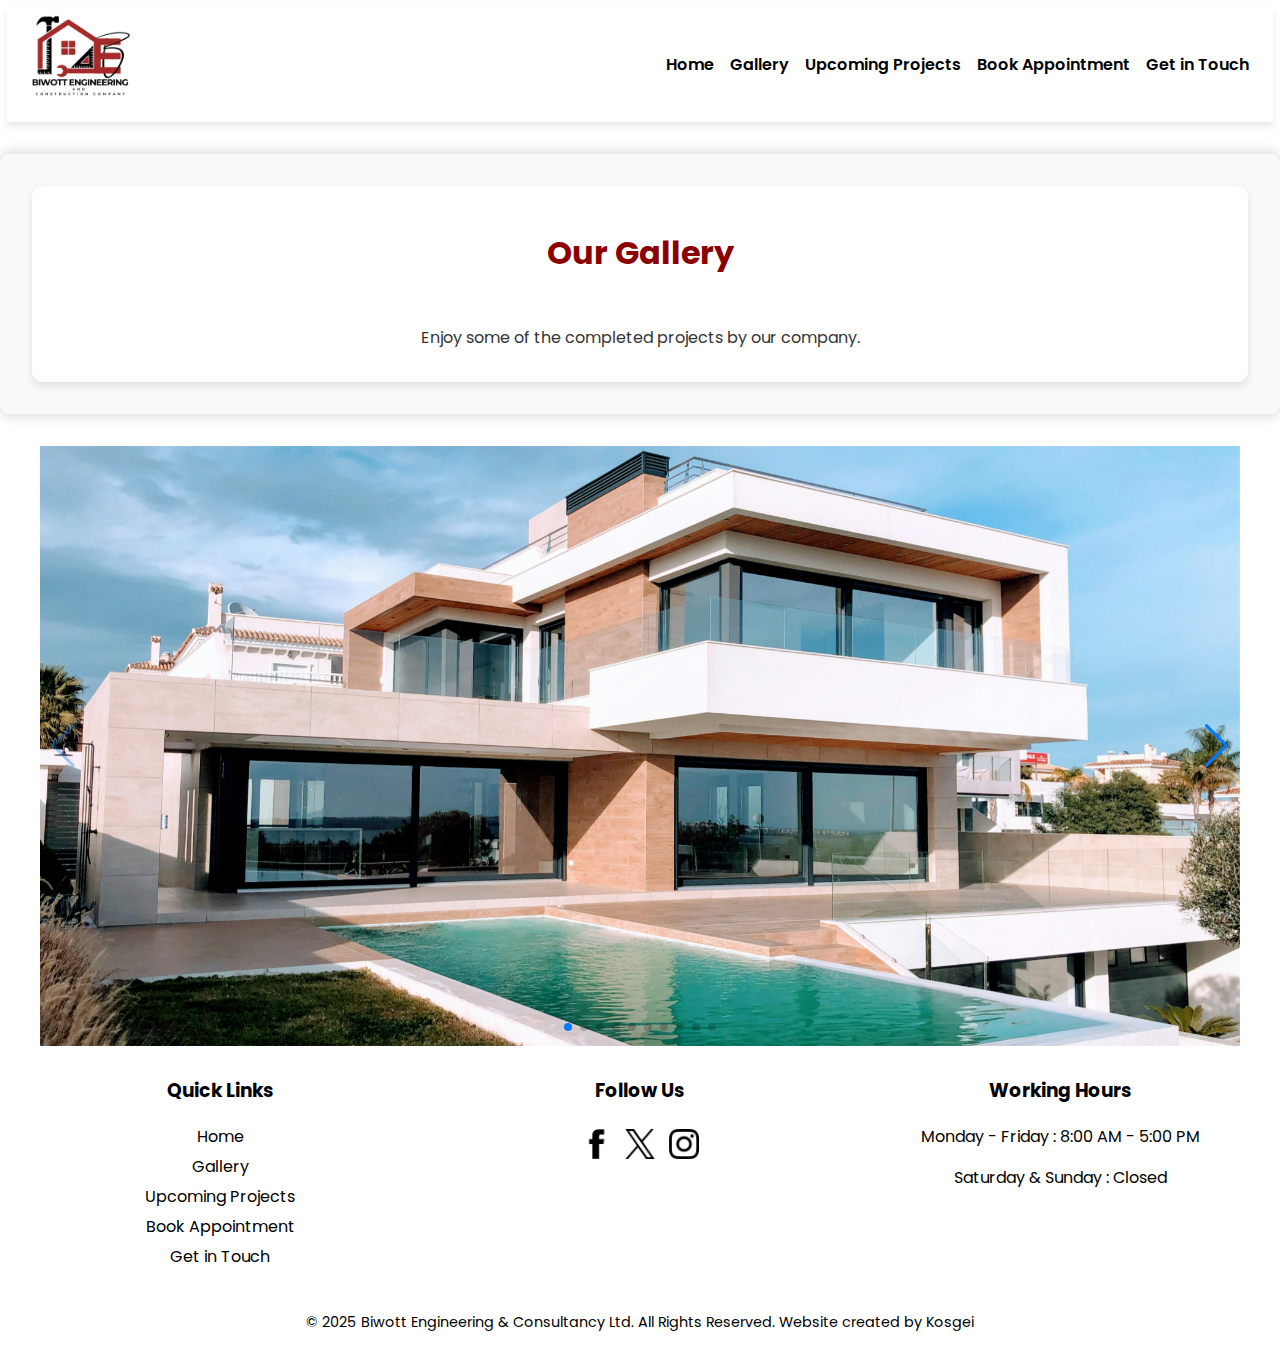
<file: gallery.html>
<!DOCTYPE html>
<html lang="en">
<head>
    <meta name="viewport" content="width=device-width, initial-scale=1.0">
    <meta charset="UTF-8">
    <title>Biwott Engineering</title>
    <link rel="stylesheet" href="css/styles.css">
    <link href="https://fonts.googleapis.com/css2?family=Poppins:wght@300;400;600&display=swap" rel="stylesheet">
	 <!-- Link Swiper's CSS -->
  <link rel="stylesheet" href="https://cdn.jsdelivr.net/npm/swiper@11/swiper-bundle.min.css" />

  <!-- Demo styles -->
  <style>
    .mySwiper {
      max-width: 1200px;
      margin: 0 auto;
    }

    .swiper-slide {
      text-align: center;
      font-size: 18px;
      background: #fff;
      display: flex;
      justify-content: center;
      align-items: center;
    }

    .swiper-slide img {
      width: 100%;
      max-height: 600px;
      object-fit: cover;
    }
  </style>
</head>
<body>
    <header class="top-header">
        <div class="container1">
               <a href="index.html">
    <img id="logo" src="images/logol.png" alt="Website Logo">
</a>
            <nav>
                <ul>
                    <li><a href="index.html">Home</a></li>
                    <li><a href="gallery.html">Gallery</a></li>
					<li><a href="projects.html">Upcoming Projects</a></li>
                    <li><a href="booking.html">Book Appointment</a></li>
                    <li><a href="about.html">Get in Touch</a></li>
                </ul>
            </nav>
        </div>
    </header>
    <section id="gallery-container">
    <section id="col1">
        <h2>Our Gallery</h2>
        <div class="section-content">
            <p>Enjoy some of the completed projects by our company.</p>
        </div>
    </section>
</section>
 <!-- Swiper -->
  <div class="swiper mySwiper">
    <div class="swiper-wrapper">
      <div class="swiper-slide"><img src="images/project/karen/main.jpg" alt="Front Side"></div>
	  <div class="swiper-slide"><img src="images/project/karen/living.jpg" alt="Living Room"></div>
	  <div class="swiper-slide"><img src="images/project/karen/bedroom.jpg" alt="Bedroom"></div>
	  <div class="swiper-slide"><img src="images/project/karen/washroom.jpg" alt="Washroom"></div>
	  <div class="swiper-slide"><img src="images/project/karen.jpg" alt="Karen"></div>
	  <div class="swiper-slide"><img src="images/project/kiserian.jpg" alt="Kiserian"></div>
	  <div class="swiper-slide"><img src="images/project/membley.jpg" alt="Membley"></div>
	  <div class="swiper-slide"><img src="images/project/ngong.jpg" alt="Ngong"></div>
	  <div class="swiper-slide"><img src="images/project/kerugoya.jpg" alt="Kerugoya"></div>
	  <div class="swiper-slide"><img src="images/project/nakuru.jpg" alt="Nakuru"></div>
    </div>
    <div class="swiper-button-next"></div>
    <div class="swiper-button-prev"></div>
    <div class="swiper-pagination"></div>
  </div>
       <footer class="footer">
    <div class="footer-container">
        <div class="footer-section">
            <h3>Quick Links</h3>
            <ul class="footer-links">
                <li><a href="index.html">Home</a></li>
                    <li><a href="gallery.html">Gallery</a></li>
					<li><a href="projects.html">Upcoming Projects</a></li>
                    <li><a href="booking.html">Book Appointment</a></li>
                    <li><a href="about.html">Get in Touch</a></li>
            </ul>
        </div>

        <div class="footer-section">
            <h3>Follow Us</h3>
            <div class="social-links">
                <a href="facebook.com"><img src="images/facebook.png" alt="Facebook"></a>
                <a href="x.com"><img src="images/twitter.png" alt="X"></a>
                <a href="instagram.com"><img src="images/instagram.png" alt="Instagram"></a>
            </div>
        </div>

        <div class="footer-section">
            <h3>Working Hours</h3>
            <p>Monday - Friday : 8:00 AM - 5:00 PM</p>
            <p>Saturday & Sunday : Closed</p>
        </div>
    </div>
    <p class="footer-text">&copy; 2025 Biwott Engineering & Consultancy Ltd. All Rights Reserved. Website created by Kosgei</p>
</footer>

  <!-- Swiper JS -->
  <script src="https://cdn.jsdelivr.net/npm/swiper@11/swiper-bundle.min.js"></script>

  <!-- Initialize Swiper -->
  <script>
    var swiper = new Swiper(".mySwiper", {
      spaceBetween: 30,
      centeredSlides: true,
      autoplay: {
        delay: 5000,
        disableOnInteraction: false,
      },
      pagination: {
        el: ".swiper-pagination",
        clickable: true,
      },
      navigation: {
        nextEl: ".swiper-button-next",
        prevEl: ".swiper-button-prev",
      },
    });
  </script>
</body>
</html>
</file>
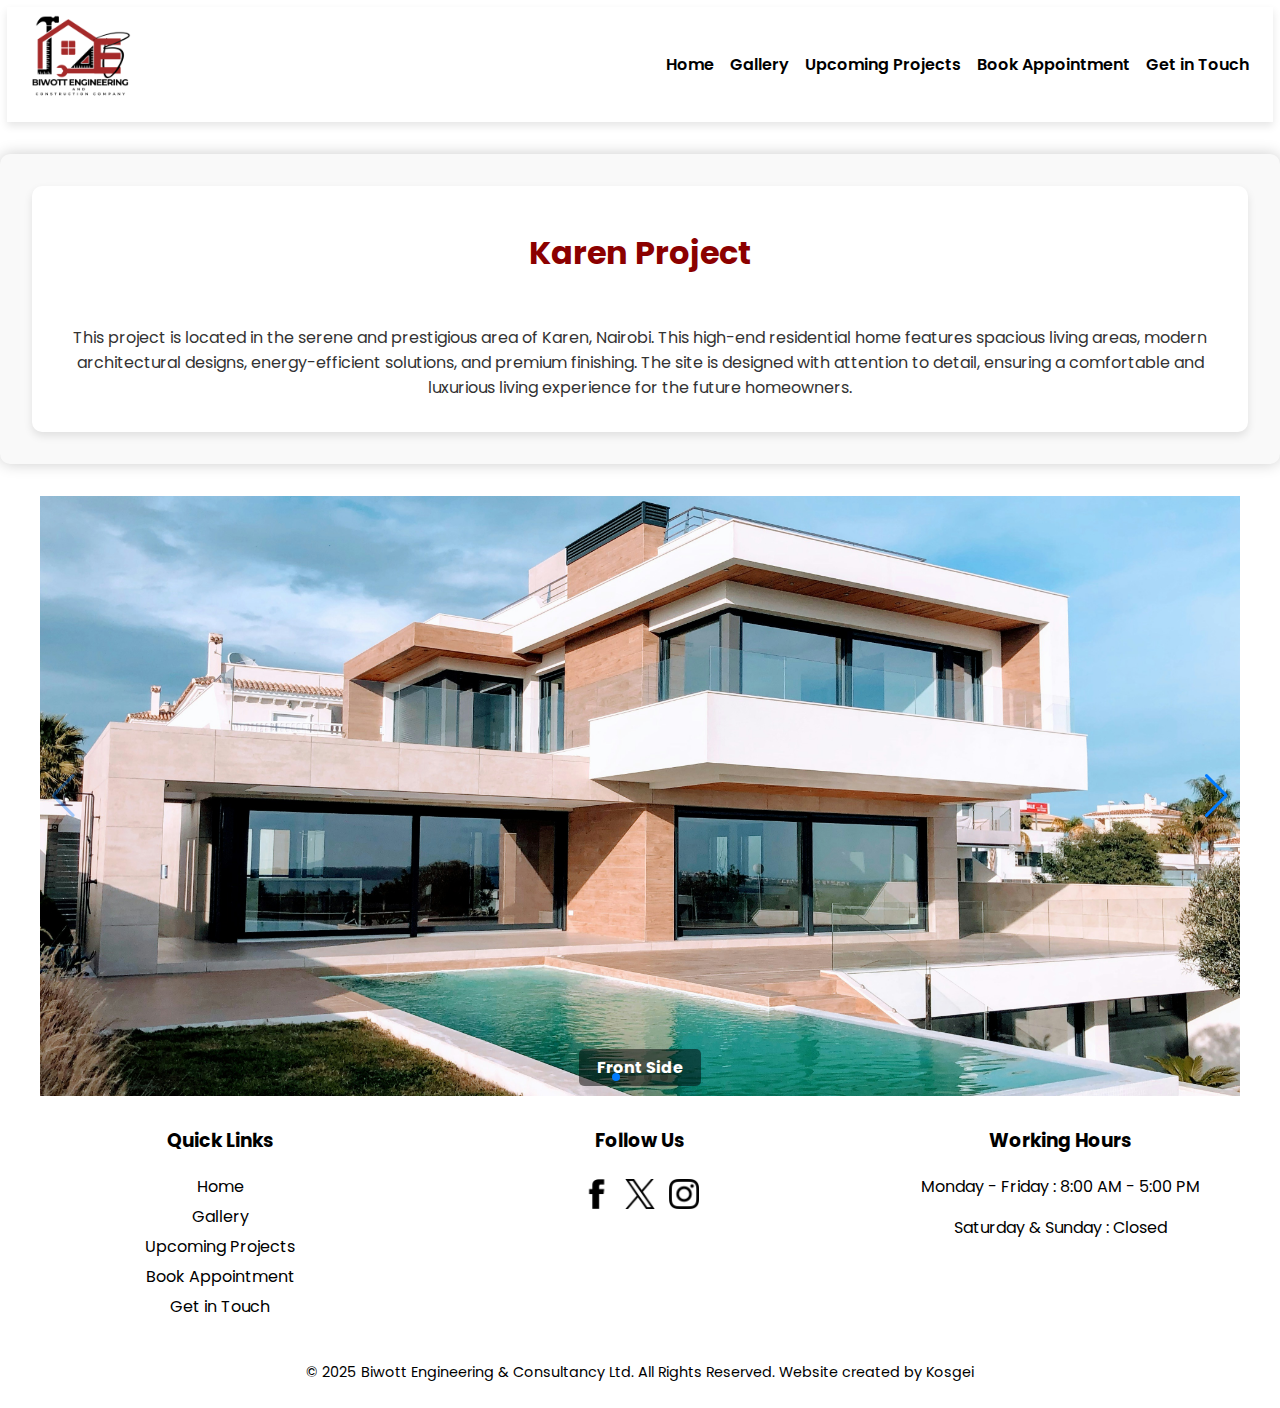
<file: karen.html>
<!DOCTYPE html>
<html lang="en">
<head>
    <meta name="viewport" content="width=device-width, initial-scale=1.0">
    <meta charset="UTF-8">
    <title>Biwott Engineering</title>
    <link rel="stylesheet" href="css/styles.css">
    <link href="https://fonts.googleapis.com/css2?family=Poppins:wght@300;400;600&display=swap" rel="stylesheet">
	 <!-- Link Swiper's CSS -->
  <link rel="stylesheet" href="https://cdn.jsdelivr.net/npm/swiper@11/swiper-bundle.min.css" />

  <!-- Demo styles -->
  <style>
    .mySwiper {
      max-width: 1200px;
      margin: 0 auto;
    }

    .swiper-slide {
      text-align: center;
      font-size: 18px;
      background: #fff;
      display: flex;
      justify-content: center;
      align-items: center;
    }

    .swiper-slide img {
      width: 100%;
      max-height: 600px;
      object-fit: cover;
    }
  </style>
</head>
<body>
    <header class="top-header">
        <div class="container1">
               <a href="index.html">
    <img id="logo" src="images/logol.png" alt="Website Logo">
</a>
            <nav>
                <ul>
                    <li><a href="index.html">Home</a></li>
                    <li><a href="gallery.html">Gallery</a></li>
					<li><a href="projects.html">Upcoming Projects</a></li>
                    <li><a href="booking.html">Book Appointment</a></li>
                    <li><a href="about.html">Get in Touch</a></li>
                </ul>
            </nav>
        </div>
    </header>
    <section id="gallery-container">
    <section id="col1">
        <h2>Karen Project</h2>
        <div class="section-content">
            <p>This project is located in the serene and prestigious area of Karen, Nairobi. This high-end residential home features spacious living areas, modern architectural designs, energy-efficient solutions, and premium finishing. The site is designed with attention to detail, ensuring a comfortable and luxurious living experience for the future homeowners.</p>
        </div>
    </section>
</section>
 <!-- Swiper -->
  <div class="swiper mySwiper">
    <div class="swiper-wrapper">
      <div class="swiper-slide"><img src="images/project/karen/main.jpg" alt="Front Side"><div class="caption">Front Side</div></div>
	  <div class="swiper-slide"><img src="images/project/karen/living.jpg" alt="Living Room"><div class="caption">Living Room</div></div>
	  <div class="swiper-slide"><img src="images/project/karen/bedroom.jpg" alt="Bedroom"><div class="caption">Bedroom</div></div>
	  <div class="swiper-slide"><img src="images/project/karen/washroom.jpg" alt="Washroom"> <div class="caption">Washroom</div></div>
    </div>
    <div class="swiper-button-next"></div>
    <div class="swiper-button-prev"></div>
    <div class="swiper-pagination"></div>
  </div>
       <footer class="footer">
    <div class="footer-container">
        <div class="footer-section">
            <h3>Quick Links</h3>
            <ul class="footer-links">
                <li><a href="index.html">Home</a></li>
                    <li><a href="gallery.html">Gallery</a></li>
					<li><a href="projects.html">Upcoming Projects</a></li>
                    <li><a href="booking.html">Book Appointment</a></li>
                    <li><a href="about.html">Get in Touch</a></li>
            </ul>
        </div>

        <div class="footer-section">
            <h3>Follow Us</h3>
            <div class="social-links">
                <a href="facebook.com"><img src="images/facebook.png" alt="Facebook"></a>
                <a href="x.com"><img src="images/twitter.png" alt="X"></a>
                <a href="instagram.com"><img src="images/instagram.png" alt="Instagram"></a>
            </div>
        </div>

        <div class="footer-section">
            <h3>Working Hours</h3>
            <p>Monday - Friday : 8:00 AM - 5:00 PM</p>
            <p>Saturday & Sunday : Closed</p>
        </div>
    </div>
    <p class="footer-text">&copy; 2025 Biwott Engineering & Consultancy Ltd. All Rights Reserved. Website created by Kosgei</p>
</footer>

  <!-- Swiper JS -->
  <script src="https://cdn.jsdelivr.net/npm/swiper@11/swiper-bundle.min.js"></script>

  <!-- Initialize Swiper -->
  <script>
    var swiper = new Swiper(".mySwiper", {
      spaceBetween: 30,
      centeredSlides: true,
      autoplay: {
        delay: 5000,
        disableOnInteraction: false,
      },
      pagination: {
        el: ".swiper-pagination",
        clickable: true,
      },
      navigation: {
        nextEl: ".swiper-button-next",
        prevEl: ".swiper-button-prev",
      },
    });
  </script>
</body>
</html>
</file>
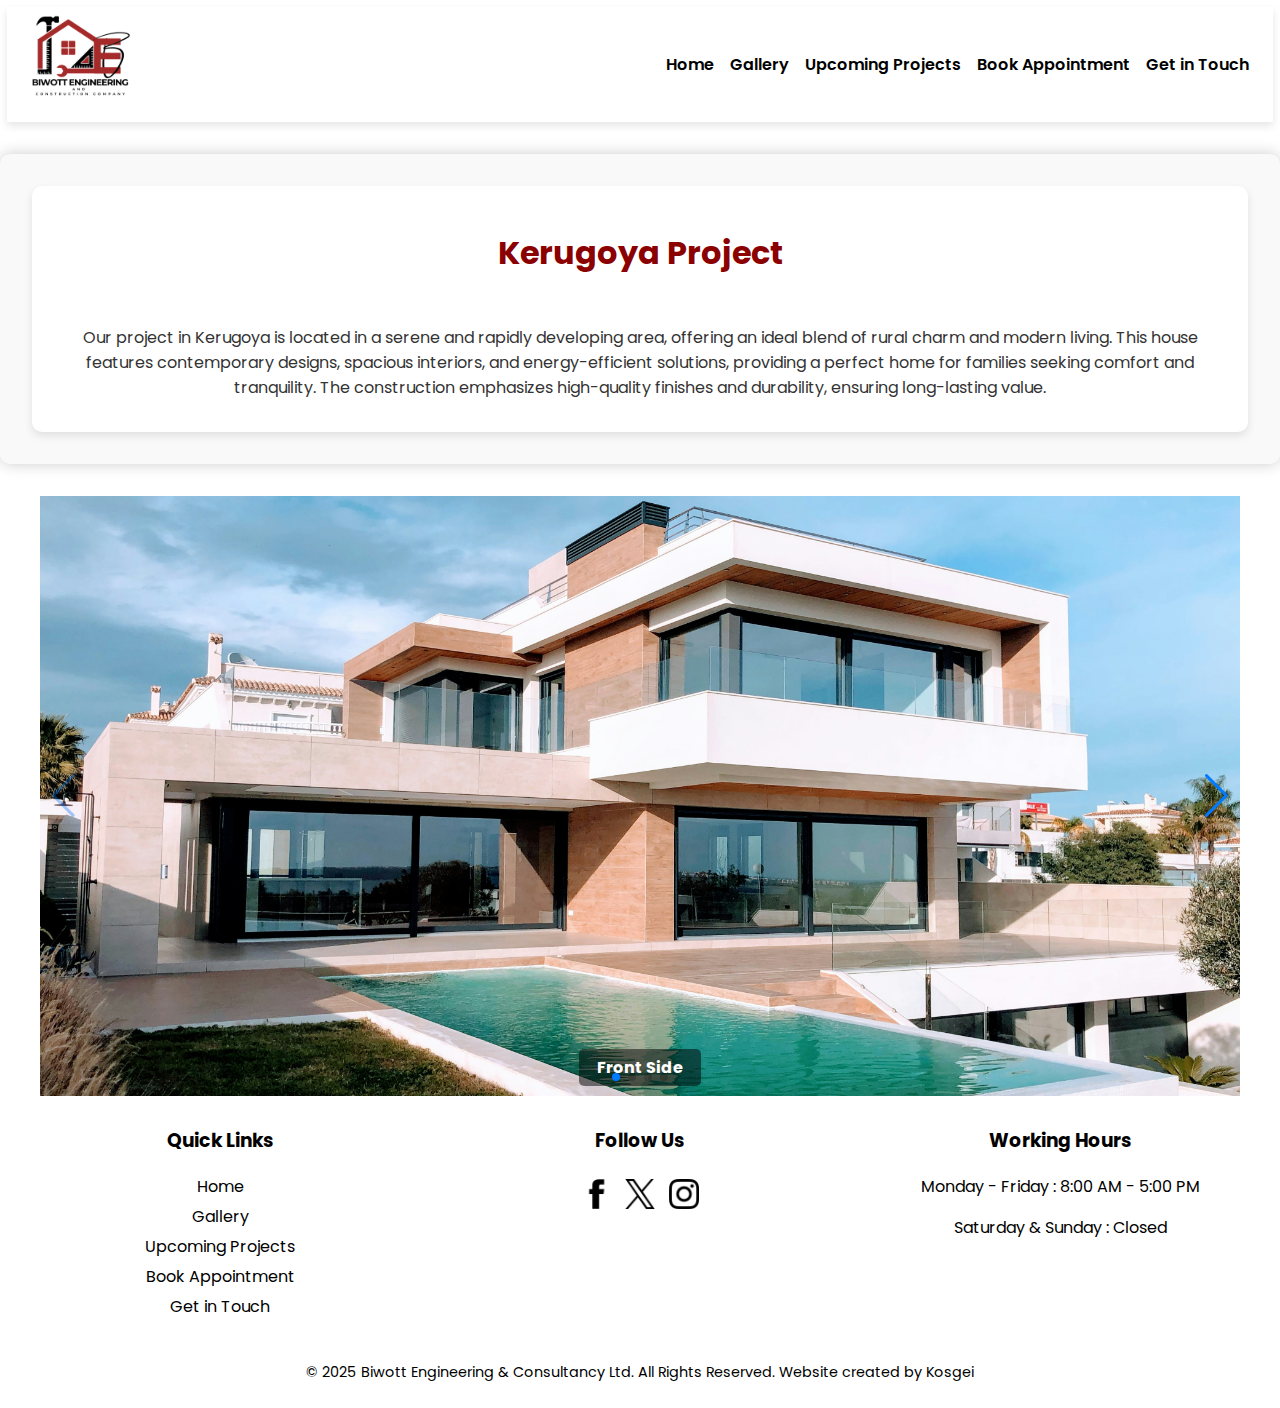
<file: kerugoya.html>
<!DOCTYPE html>
<html lang="en">
<head>
    <meta name="viewport" content="width=device-width, initial-scale=1.0">
    <meta charset="UTF-8">
    <title>Biwott Engineering</title>
    <link rel="stylesheet" href="css/styles.css">
    <link href="https://fonts.googleapis.com/css2?family=Poppins:wght@300;400;600&display=swap" rel="stylesheet">
	 <!-- Link Swiper's CSS -->
  <link rel="stylesheet" href="https://cdn.jsdelivr.net/npm/swiper@11/swiper-bundle.min.css" />

  <!-- Demo styles -->
  <style>
    .mySwiper {
      max-width: 1200px;
      margin: 0 auto;
    }

    .swiper-slide {
      text-align: center;
      font-size: 18px;
      background: #fff;
      display: flex;
      justify-content: center;
      align-items: center;
    }

    .swiper-slide img {
      width: 100%;
      max-height: 600px;
      object-fit: cover;
    }
  </style>
</head>
<body>
    <header class="top-header">
        <div class="container1">
               <a href="index.html">
    <img id="logo" src="images/logol.png" alt="Website Logo">
</a>
            <nav>
                <ul>
                    <li><a href="index.html">Home</a></li>
                    <li><a href="gallery.html">Gallery</a></li>
					<li><a href="projects.html">Upcoming Projects</a></li>
                    <li><a href="booking.html">Book Appointment</a></li>
                    <li><a href="about.html">Get in Touch</a></li>
                </ul>
            </nav>
        </div>
    </header>
    <section id="gallery-container">
    <section id="col1">
       <h2>Kerugoya Project</h2>
        <div class="section-content">
            <p>Our project in Kerugoya is located in a serene and rapidly developing area, offering an ideal blend of rural charm and modern living. This house features contemporary designs, spacious interiors, and energy-efficient solutions, providing a perfect home for families seeking comfort and tranquility. The construction emphasizes high-quality finishes and durability, ensuring long-lasting value.</p>
        </div>
    </section>
</section>
 <!-- Swiper -->
  <div class="swiper mySwiper">
    <div class="swiper-wrapper">
      <div class="swiper-slide"><img src="images/project/karen/main.jpg" alt="Front Side"><div class="caption">Front Side</div></div>
	  <div class="swiper-slide"><img src="images/project/karen/living.jpg" alt="Living Room"><div class="caption">Living Room</div></div>
	  <div class="swiper-slide"><img src="images/project/karen/bedroom.jpg" alt="Bedroom"><div class="caption">Bedroom</div></div>
	  <div class="swiper-slide"><img src="images/project/karen/washroom.jpg" alt="Washroom"> <div class="caption">Washroom</div></div>
    </div>
    <div class="swiper-button-next"></div>
    <div class="swiper-button-prev"></div>
    <div class="swiper-pagination"></div>
  </div>
       <footer class="footer">
    <div class="footer-container">
        <div class="footer-section">
            <h3>Quick Links</h3>
            <ul class="footer-links">
                <li><a href="index.html">Home</a></li>
                    <li><a href="gallery.html">Gallery</a></li>
					<li><a href="projects.html">Upcoming Projects</a></li>
                    <li><a href="booking.html">Book Appointment</a></li>
                    <li><a href="about.html">Get in Touch</a></li>
            </ul>
        </div>

        <div class="footer-section">
            <h3>Follow Us</h3>
            <div class="social-links">
                <a href="facebook.com"><img src="images/facebook.png" alt="Facebook"></a>
                <a href="x.com"><img src="images/twitter.png" alt="X"></a>
                <a href="instagram.com"><img src="images/instagram.png" alt="Instagram"></a>
            </div>
        </div>

        <div class="footer-section">
            <h3>Working Hours</h3>
            <p>Monday - Friday : 8:00 AM - 5:00 PM</p>
            <p>Saturday & Sunday : Closed</p>
        </div>
    </div>
    <p class="footer-text">&copy; 2025 Biwott Engineering & Consultancy Ltd. All Rights Reserved. Website created by Kosgei</p>
</footer>

  <!-- Swiper JS -->
  <script src="https://cdn.jsdelivr.net/npm/swiper@11/swiper-bundle.min.js"></script>

  <!-- Initialize Swiper -->
  <script>
    var swiper = new Swiper(".mySwiper", {
      spaceBetween: 30,
      centeredSlides: true,
      autoplay: {
        delay: 5000,
        disableOnInteraction: false,
      },
      pagination: {
        el: ".swiper-pagination",
        clickable: true,
      },
      navigation: {
        nextEl: ".swiper-button-next",
        prevEl: ".swiper-button-prev",
      },
    });
  </script>
</body>
</html>
</file>
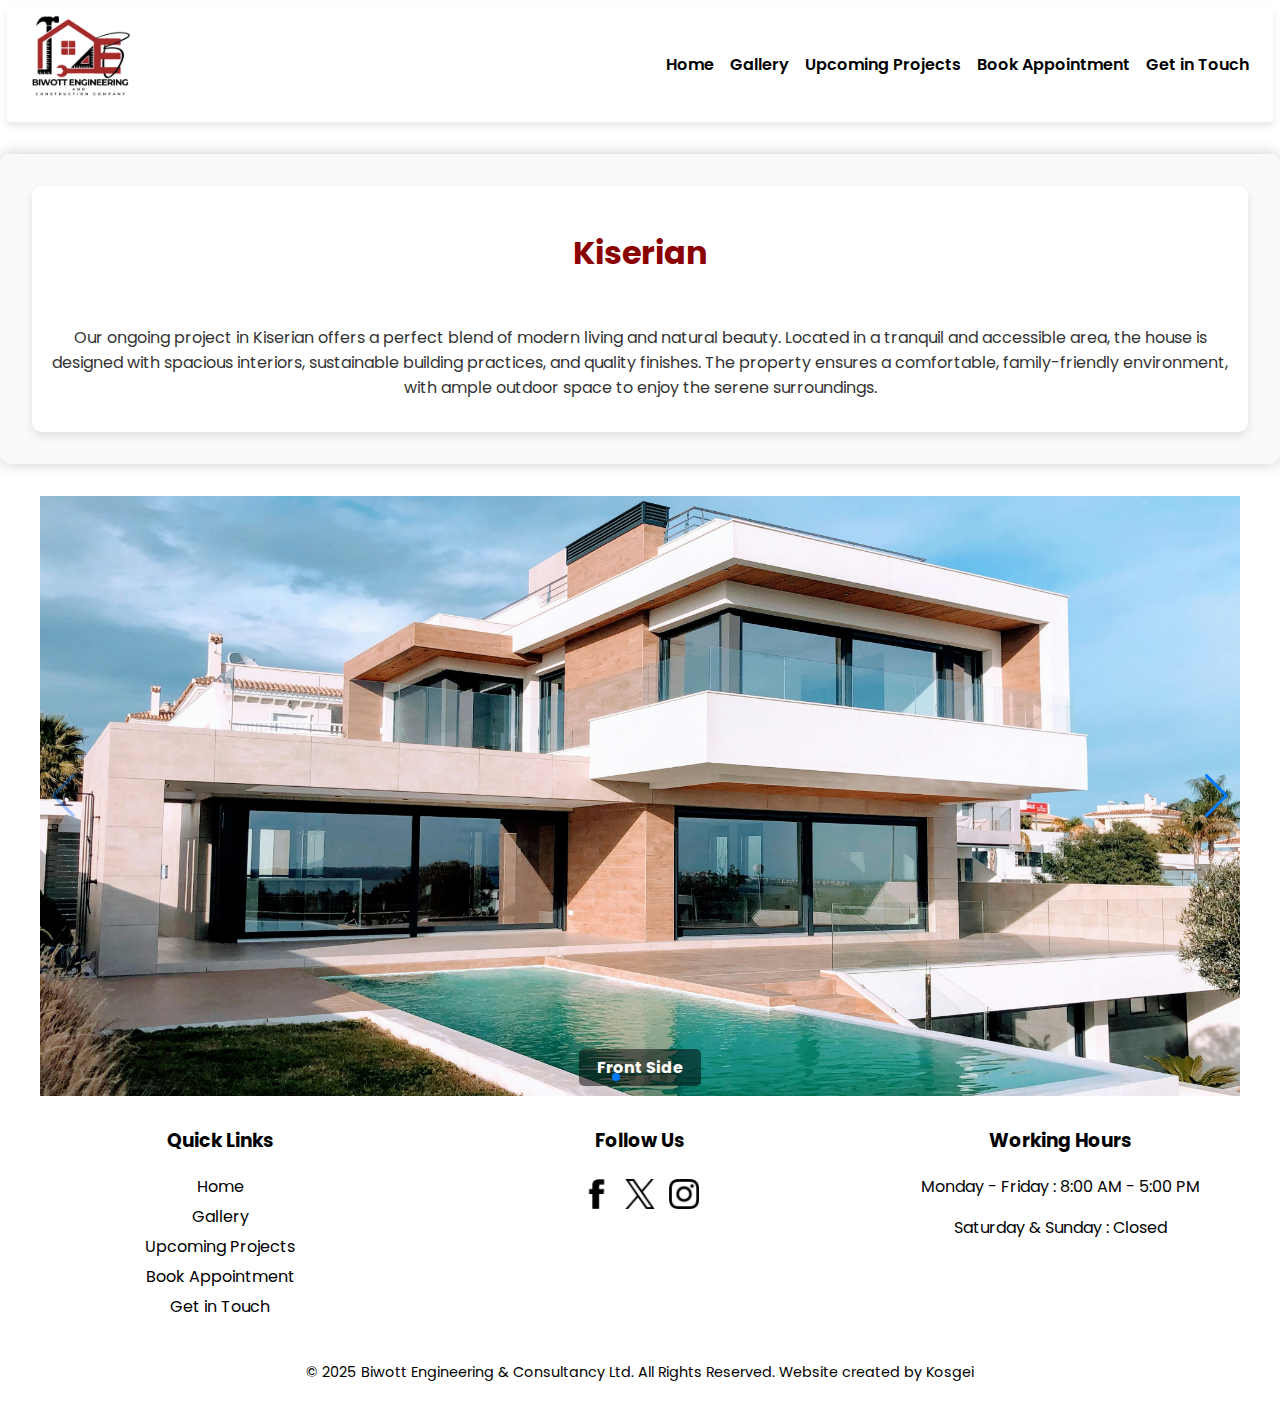
<file: kiserian.html>
<!DOCTYPE html>
<html lang="en">
<head>
    <meta name="viewport" content="width=device-width, initial-scale=1.0">
    <meta charset="UTF-8">
    <title>Biwott Engineering</title>
    <link rel="stylesheet" href="css/styles.css">
    <link href="https://fonts.googleapis.com/css2?family=Poppins:wght@300;400;600&display=swap" rel="stylesheet">
	 <!-- Link Swiper's CSS -->
  <link rel="stylesheet" href="https://cdn.jsdelivr.net/npm/swiper@11/swiper-bundle.min.css" />

  <!-- Demo styles -->
  <style>
    .mySwiper {
      max-width: 1200px;
      margin: 0 auto;
    }

    .swiper-slide {
      text-align: center;
      font-size: 18px;
      background: #fff;
      display: flex;
      justify-content: center;
      align-items: center;
    }

    .swiper-slide img {
      width: 100%;
      max-height: 600px;
      object-fit: cover;
    }
  </style>
</head>
<body>
    <header class="top-header">
        <div class="container1">
               <a href="index.html">
    <img id="logo" src="images/logol.png" alt="Website Logo">
</a>
            <nav>
                <ul>
                    <li><a href="index.html">Home</a></li>
                    <li><a href="gallery.html">Gallery</a></li>
					<li><a href="projects.html">Upcoming Projects</a></li>
                    <li><a href="booking.html">Book Appointment</a></li>
                    <li><a href="about.html">Get in Touch</a></li>
                </ul>
            </nav>
        </div>
    </header>
    <section id="gallery-container">
    <section id="col1">
        <h2>Kiserian</h2>
        <div class="section-content">
            <p>Our ongoing project in Kiserian offers a perfect blend of modern living and natural beauty. Located in a tranquil and accessible area, the house is designed with spacious interiors, sustainable building practices, and quality finishes. The property ensures a comfortable, family-friendly environment, with ample outdoor space to enjoy the serene surroundings.</p>
        </div>
    </section>
</section>
 <!-- Swiper -->
  <div class="swiper mySwiper">
    <div class="swiper-wrapper">
      <div class="swiper-slide"><img src="images/project/karen/main.jpg" alt="Front Side"><div class="caption">Front Side</div></div>
	  <div class="swiper-slide"><img src="images/project/karen/living.jpg" alt="Living Room"><div class="caption">Living Room</div></div>
	  <div class="swiper-slide"><img src="images/project/karen/bedroom.jpg" alt="Bedroom"><div class="caption">Bedroom</div></div>
	  <div class="swiper-slide"><img src="images/project/karen/washroom.jpg" alt="Washroom"> <div class="caption">Washroom</div></div>
    </div>
    <div class="swiper-button-next"></div>
    <div class="swiper-button-prev"></div>
    <div class="swiper-pagination"></div>
  </div>
       <footer class="footer">
    <div class="footer-container">
        <div class="footer-section">
            <h3>Quick Links</h3>
            <ul class="footer-links">
                <li><a href="index.html">Home</a></li>
                    <li><a href="gallery.html">Gallery</a></li>
					<li><a href="projects.html">Upcoming Projects</a></li>
                    <li><a href="booking.html">Book Appointment</a></li>
                    <li><a href="about.html">Get in Touch</a></li>
            </ul>
        </div>

        <div class="footer-section">
            <h3>Follow Us</h3>
            <div class="social-links">
                <a href="facebook.com"><img src="images/facebook.png" alt="Facebook"></a>
                <a href="x.com"><img src="images/twitter.png" alt="X"></a>
                <a href="instagram.com"><img src="images/instagram.png" alt="Instagram"></a>
            </div>
        </div>

        <div class="footer-section">
            <h3>Working Hours</h3>
            <p>Monday - Friday : 8:00 AM - 5:00 PM</p>
            <p>Saturday & Sunday : Closed</p>
        </div>
    </div>
    <p class="footer-text">&copy; 2025 Biwott Engineering & Consultancy Ltd. All Rights Reserved. Website created by Kosgei</p>
</footer>

  <!-- Swiper JS -->
  <script src="https://cdn.jsdelivr.net/npm/swiper@11/swiper-bundle.min.js"></script>

  <!-- Initialize Swiper -->
  <script>
    var swiper = new Swiper(".mySwiper", {
      spaceBetween: 30,
      centeredSlides: true,
      autoplay: {
        delay: 5000,
        disableOnInteraction: false,
      },
      pagination: {
        el: ".swiper-pagination",
        clickable: true,
      },
      navigation: {
        nextEl: ".swiper-button-next",
        prevEl: ".swiper-button-prev",
      },
    });
  </script>
</body>
</html>
</file>
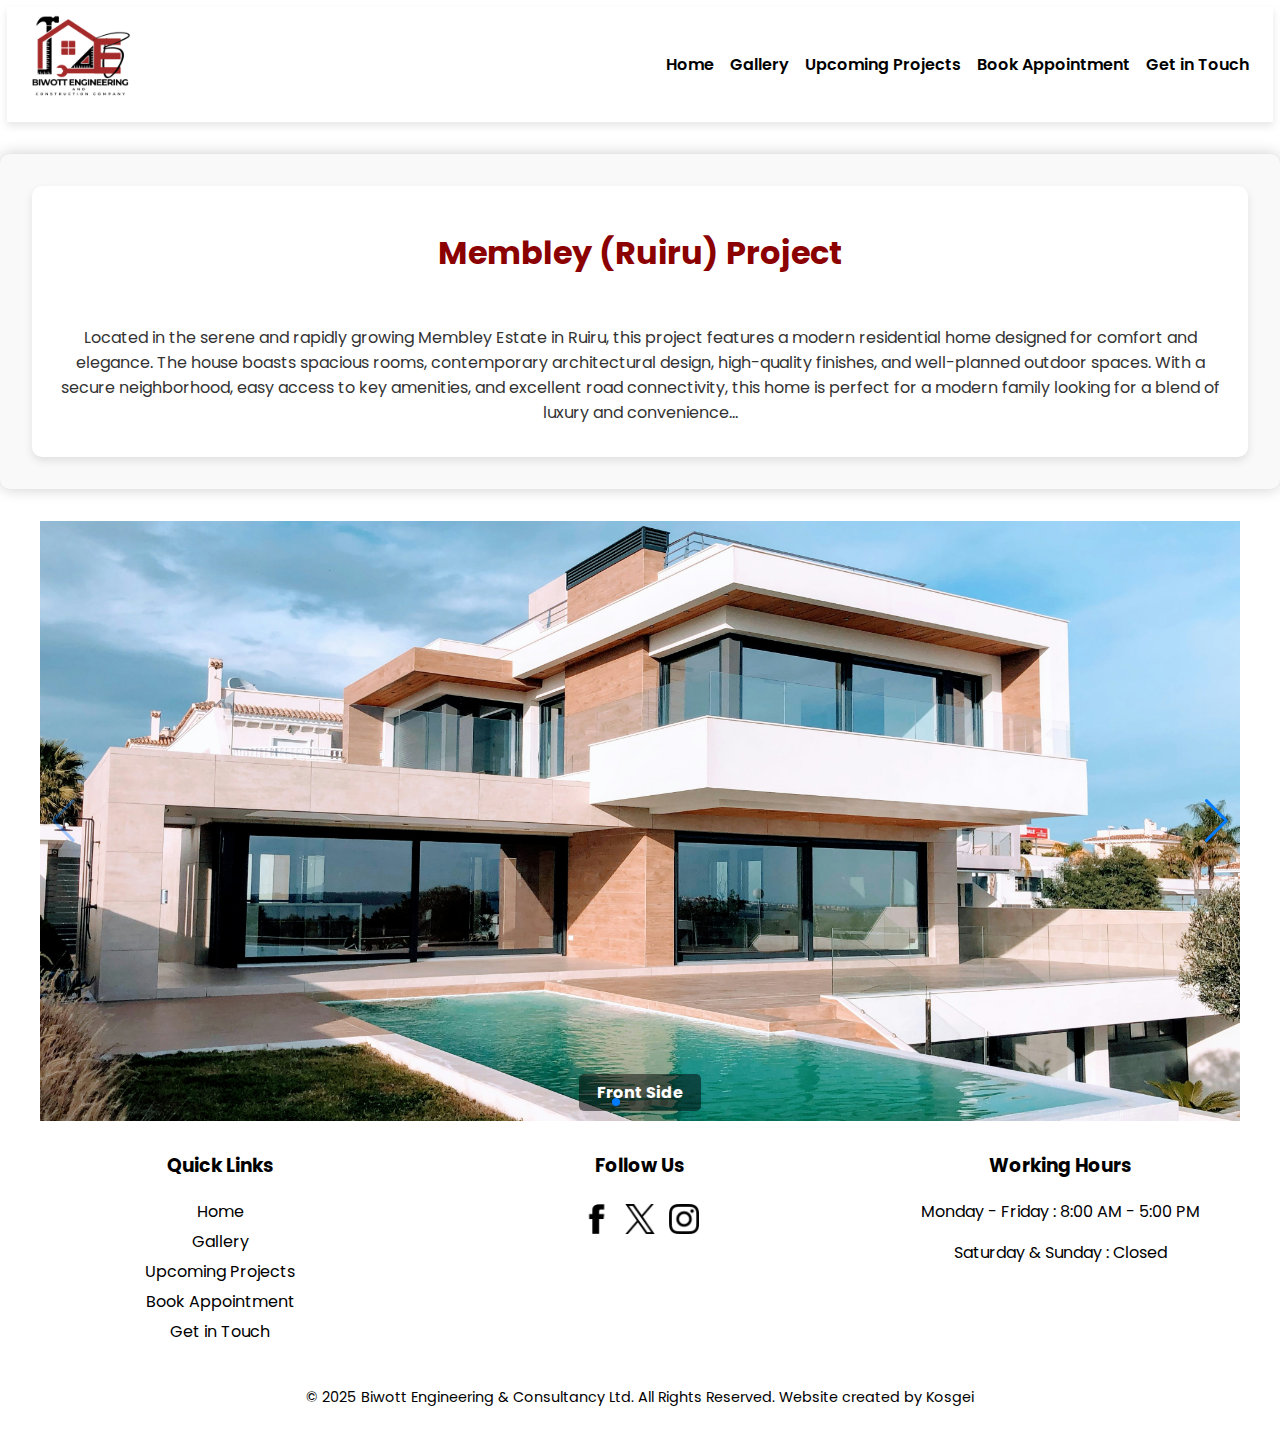
<file: membley.html>
<!DOCTYPE html>
<html lang="en">
<head>
    <meta name="viewport" content="width=device-width, initial-scale=1.0">
    <meta charset="UTF-8">
    <title>Biwott Engineering</title>
    <link rel="stylesheet" href="css/styles.css">
    <link href="https://fonts.googleapis.com/css2?family=Poppins:wght@300;400;600&display=swap" rel="stylesheet">
	 <!-- Link Swiper's CSS -->
  <link rel="stylesheet" href="https://cdn.jsdelivr.net/npm/swiper@11/swiper-bundle.min.css" />

  <!-- Demo styles -->
  <style>
    .mySwiper {
      max-width: 1200px;
      margin: 0 auto;
    }

    .swiper-slide {
      text-align: center;
      font-size: 18px;
      background: #fff;
      display: flex;
      justify-content: center;
      align-items: center;
    }

    .swiper-slide img {
      width: 100%;
      max-height: 600px;
      object-fit: cover;
    }
  </style>
</head>
<body>
    <header class="top-header">
        <div class="container1">
               <a href="index.html">
    <img id="logo" src="images/logol.png" alt="Website Logo">
</a>
            <nav>
                <ul>
                    <li><a href="index.html">Home</a></li>
                    <li><a href="gallery.html">Gallery</a></li>
					<li><a href="projects.html">Upcoming Projects</a></li>
                    <li><a href="booking.html">Book Appointment</a></li>
                    <li><a href="about.html">Get in Touch</a></li>
                </ul>
            </nav>
        </div>
    </header>
    <section id="gallery-container">
    <section id="col1">
        <h2>Membley (Ruiru) Project</h2>
        <div class="section-content">
            <p>Located in the serene and rapidly growing Membley Estate in Ruiru, this project features a modern residential home designed for comfort and elegance. The house boasts spacious rooms, contemporary architectural design, high-quality finishes, and well-planned outdoor spaces. With a secure neighborhood, easy access to key amenities, and excellent road connectivity, this home is perfect for a modern family looking for a blend of luxury and convenience...</p>
        </div>
    </section>
</section>
 <!-- Swiper -->
  <div class="swiper mySwiper">
    <div class="swiper-wrapper">
      <div class="swiper-slide"><img src="images/project/karen/main.jpg" alt="Front Side"><div class="caption">Front Side</div></div>
	  <div class="swiper-slide"><img src="images/project/karen/living.jpg" alt="Living Room"><div class="caption">Living Room</div></div>
	  <div class="swiper-slide"><img src="images/project/karen/bedroom.jpg" alt="Bedroom"><div class="caption">Bedroom</div></div>
	  <div class="swiper-slide"><img src="images/project/karen/washroom.jpg" alt="Washroom"> <div class="caption">Washroom</div></div>
    </div>
    <div class="swiper-button-next"></div>
    <div class="swiper-button-prev"></div>
    <div class="swiper-pagination"></div>
  </div>
       <footer class="footer">
    <div class="footer-container">
        <div class="footer-section">
            <h3>Quick Links</h3>
            <ul class="footer-links">
                <li><a href="index.html">Home</a></li>
                    <li><a href="gallery.html">Gallery</a></li>
					<li><a href="projects.html">Upcoming Projects</a></li>
                    <li><a href="booking.html">Book Appointment</a></li>
                    <li><a href="about.html">Get in Touch</a></li>
            </ul>
        </div>

        <div class="footer-section">
            <h3>Follow Us</h3>
            <div class="social-links">
                <a href="facebook.com"><img src="images/facebook.png" alt="Facebook"></a>
                <a href="x.com"><img src="images/twitter.png" alt="X"></a>
                <a href="instagram.com"><img src="images/instagram.png" alt="Instagram"></a>
            </div>
        </div>

        <div class="footer-section">
            <h3>Working Hours</h3>
            <p>Monday - Friday : 8:00 AM - 5:00 PM</p>
            <p>Saturday & Sunday : Closed</p>
        </div>
    </div>
    <p class="footer-text">&copy; 2025 Biwott Engineering & Consultancy Ltd. All Rights Reserved. Website created by Kosgei</p>
</footer>

  <!-- Swiper JS -->
  <script src="https://cdn.jsdelivr.net/npm/swiper@11/swiper-bundle.min.js"></script>

  <!-- Initialize Swiper -->
  <script>
    var swiper = new Swiper(".mySwiper", {
      spaceBetween: 30,
      centeredSlides: true,
      autoplay: {
        delay: 5000,
        disableOnInteraction: false,
      },
      pagination: {
        el: ".swiper-pagination",
        clickable: true,
      },
      navigation: {
        nextEl: ".swiper-button-next",
        prevEl: ".swiper-button-prev",
      },
    });
  </script>
</body>
</html>
</file>
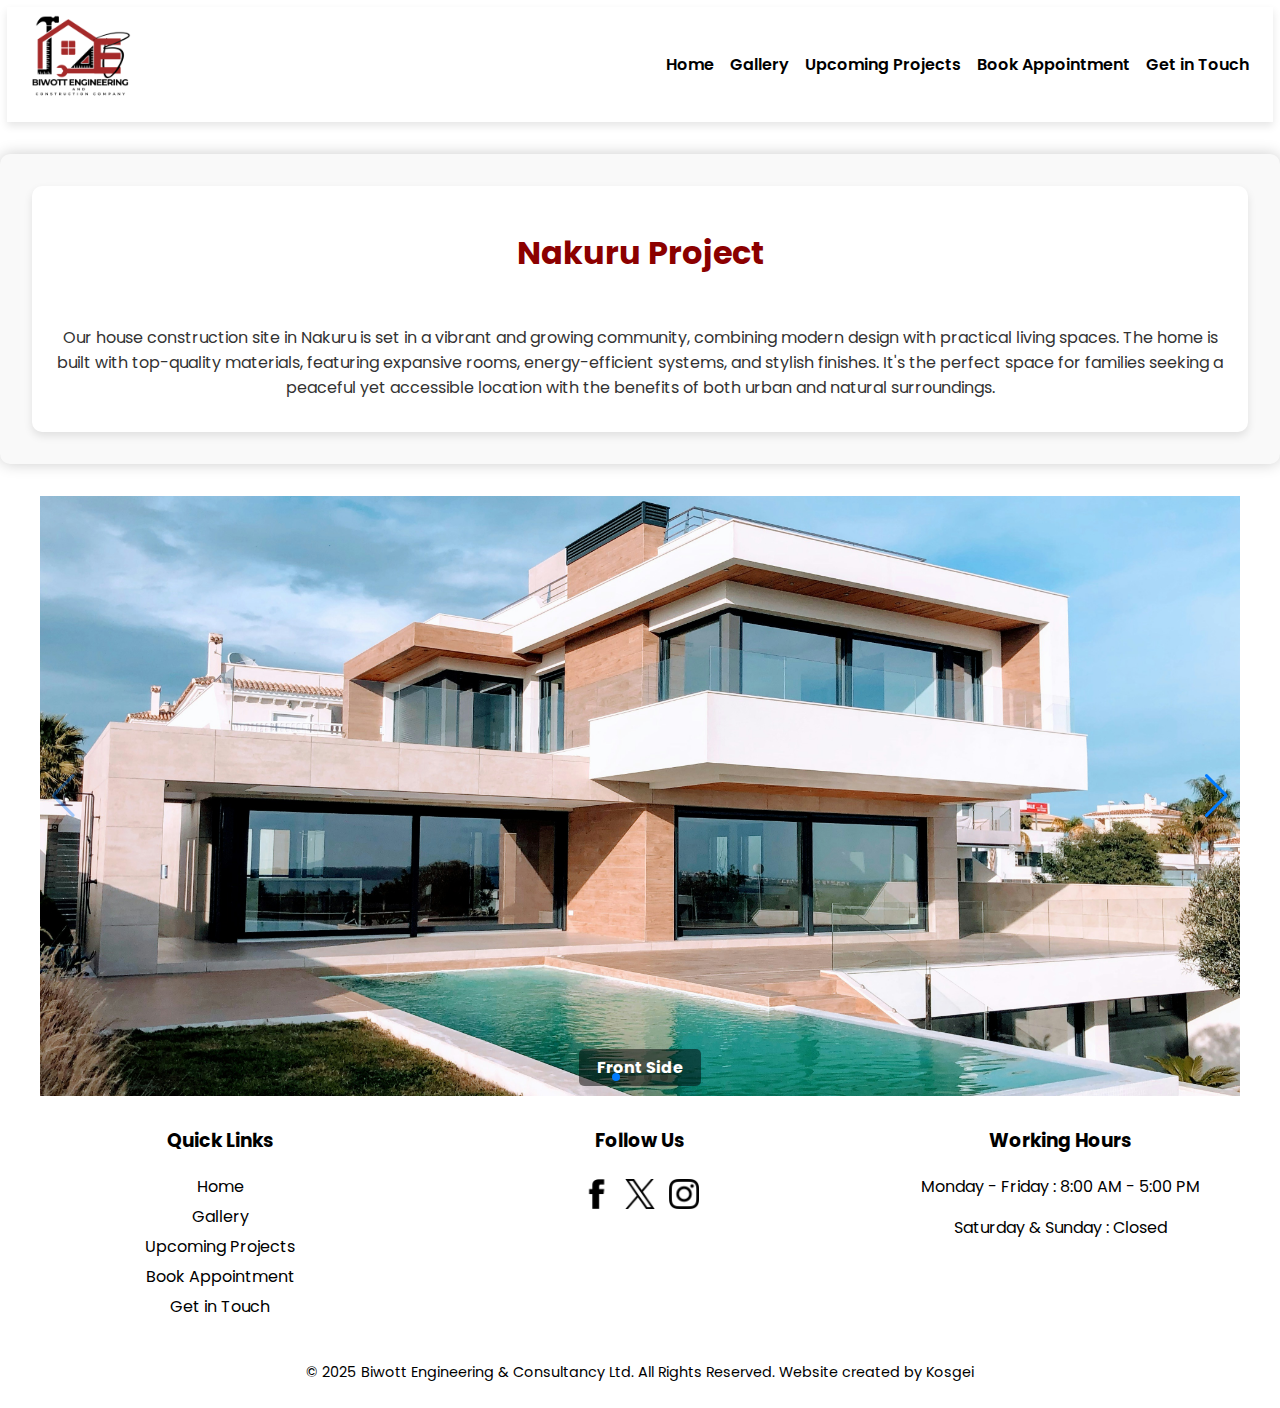
<file: nakuru.html>
<!DOCTYPE html>
<html lang="en">
<head>
    <meta name="viewport" content="width=device-width, initial-scale=1.0">
    <meta charset="UTF-8">
    <title>Biwott Engineering</title>
    <link rel="stylesheet" href="css/styles.css">
    <link href="https://fonts.googleapis.com/css2?family=Poppins:wght@300;400;600&display=swap" rel="stylesheet">
	 <!-- Link Swiper's CSS -->
  <link rel="stylesheet" href="https://cdn.jsdelivr.net/npm/swiper@11/swiper-bundle.min.css" />

  <!-- Demo styles -->
  <style>
    .mySwiper {
      max-width: 1200px;
      margin: 0 auto;
    }

    .swiper-slide {
      text-align: center;
      font-size: 18px;
      background: #fff;
      display: flex;
      justify-content: center;
      align-items: center;
    }

    .swiper-slide img {
      width: 100%;
      max-height: 600px;
      object-fit: cover;
    }
  </style>
</head>
<body>
    <header class="top-header">
        <div class="container1">
               <a href="index.html">
    <img id="logo" src="images/logol.png" alt="Website Logo">
</a>
            <nav>
                <ul>
                    <li><a href="index.html">Home</a></li>
                    <li><a href="gallery.html">Gallery</a></li>
					<li><a href="projects.html">Upcoming Projects</a></li>
                    <li><a href="booking.html">Book Appointment</a></li>
                    <li><a href="about.html">Get in Touch</a></li>
                </ul>
            </nav>
        </div>
    </header>
    <section id="gallery-container">
    <section id="col1">
        <h2>Nakuru Project</h2>
        <div class="section-content">
            <p>Our house construction site in Nakuru is set in a vibrant and growing community, combining modern design with practical living spaces. The home is built with top-quality materials, featuring expansive rooms, energy-efficient systems, and stylish finishes. It's the perfect space for families seeking a peaceful yet accessible location with the benefits of both urban and natural surroundings.</p>
        </div>
    </section>
</section>
 <!-- Swiper -->
  <div class="swiper mySwiper">
    <div class="swiper-wrapper">
      <div class="swiper-slide"><img src="images/project/karen/main.jpg" alt="Front Side"><div class="caption">Front Side</div></div>
	  <div class="swiper-slide"><img src="images/project/karen/living.jpg" alt="Living Room"><div class="caption">Living Room</div></div>
	  <div class="swiper-slide"><img src="images/project/karen/bedroom.jpg" alt="Bedroom"><div class="caption">Bedroom</div></div>
	  <div class="swiper-slide"><img src="images/project/karen/washroom.jpg" alt="Washroom"> <div class="caption">Washroom</div></div>
    </div>
    <div class="swiper-button-next"></div>
    <div class="swiper-button-prev"></div>
    <div class="swiper-pagination"></div>
  </div>
       <footer class="footer">
    <div class="footer-container">
        <div class="footer-section">
            <h3>Quick Links</h3>
            <ul class="footer-links">
                <li><a href="index.html">Home</a></li>
                    <li><a href="gallery.html">Gallery</a></li>
					<li><a href="projects.html">Upcoming Projects</a></li>
                    <li><a href="booking.html">Book Appointment</a></li>
                    <li><a href="about.html">Get in Touch</a></li>
            </ul>
        </div>

        <div class="footer-section">
            <h3>Follow Us</h3>
            <div class="social-links">
                <a href="facebook.com"><img src="images/facebook.png" alt="Facebook"></a>
                <a href="x.com"><img src="images/twitter.png" alt="X"></a>
                <a href="instagram.com"><img src="images/instagram.png" alt="Instagram"></a>
            </div>
        </div>

        <div class="footer-section">
            <h3>Working Hours</h3>
            <p>Monday - Friday : 8:00 AM - 5:00 PM</p>
            <p>Saturday & Sunday : Closed</p>
        </div>
    </div>
    <p class="footer-text">&copy; 2025 Biwott Engineering & Consultancy Ltd. All Rights Reserved. Website created by Kosgei</p>
</footer>

  <!-- Swiper JS -->
  <script src="https://cdn.jsdelivr.net/npm/swiper@11/swiper-bundle.min.js"></script>

  <!-- Initialize Swiper -->
  <script>
    var swiper = new Swiper(".mySwiper", {
      spaceBetween: 30,
      centeredSlides: true,
      autoplay: {
        delay: 5000,
        disableOnInteraction: false,
      },
      pagination: {
        el: ".swiper-pagination",
        clickable: true,
      },
      navigation: {
        nextEl: ".swiper-button-next",
        prevEl: ".swiper-button-prev",
      },
    });
  </script>
</body>
</html>
</file>
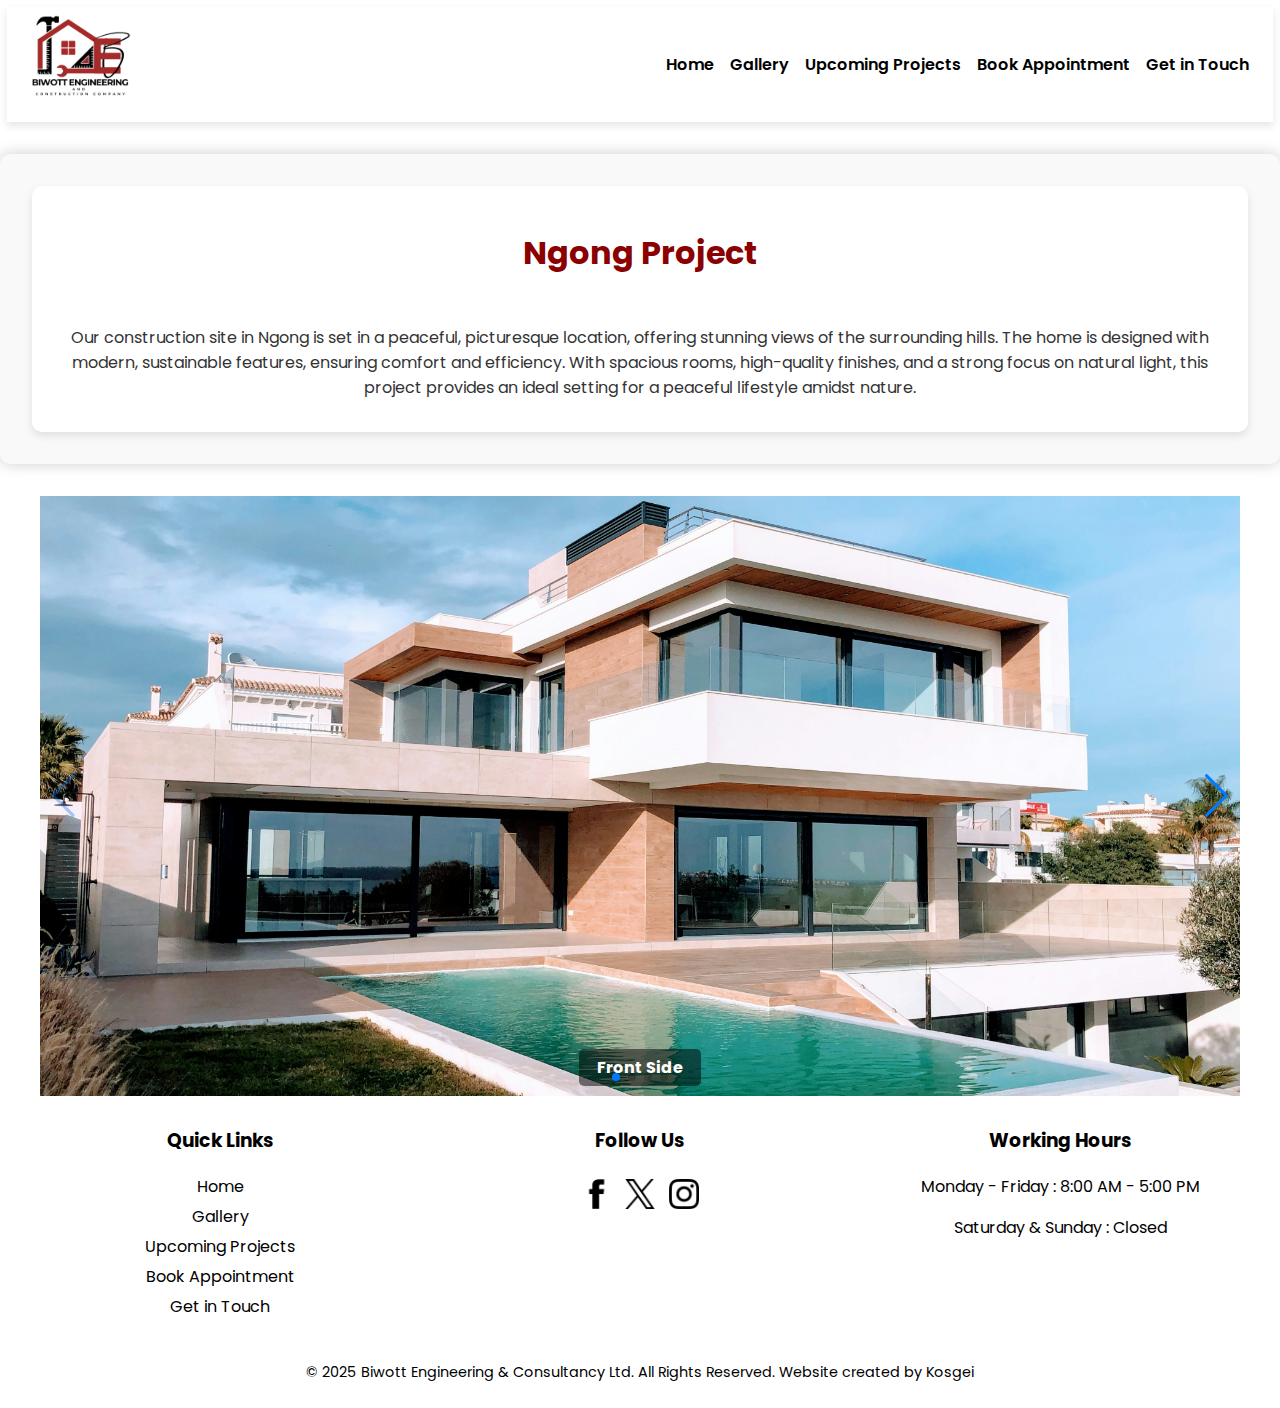
<file: ngong.html>
<!DOCTYPE html>
<html lang="en">
<head>
    <meta name="viewport" content="width=device-width, initial-scale=1.0">
    <meta charset="UTF-8">
    <title>Biwott Engineering</title>
    <link rel="stylesheet" href="css/styles.css">
    <link href="https://fonts.googleapis.com/css2?family=Poppins:wght@300;400;600&display=swap" rel="stylesheet">
	 <!-- Link Swiper's CSS -->
  <link rel="stylesheet" href="https://cdn.jsdelivr.net/npm/swiper@11/swiper-bundle.min.css" />

  <!-- Demo styles -->
  <style>
    .mySwiper {
      max-width: 1200px;
      margin: 0 auto;
    }

    .swiper-slide {
      text-align: center;
      font-size: 18px;
      background: #fff;
      display: flex;
      justify-content: center;
      align-items: center;
    }

    .swiper-slide img {
      width: 100%;
      max-height: 600px;
      object-fit: cover;
    }
  </style>
</head>
<body>
    <header class="top-header">
        <div class="container1">
               <a href="index.html">
    <img id="logo" src="images/logol.png" alt="Website Logo">
</a>
            <nav>
                <ul>
                    <li><a href="index.html">Home</a></li>
                    <li><a href="gallery.html">Gallery</a></li>
					<li><a href="projects.html">Upcoming Projects</a></li>
                    <li><a href="booking.html">Book Appointment</a></li>
                    <li><a href="about.html">Get in Touch</a></li>
                </ul>
            </nav>
        </div>
    </header>
    <section id="gallery-container">
    <section id="col1">
        <h2>Ngong Project</h2>
        <div class="section-content">
            <p>Our construction site in Ngong is set in a peaceful, picturesque location, offering stunning views of the surrounding hills. The home is designed with modern, sustainable features, ensuring comfort and efficiency. With spacious rooms, high-quality finishes, and a strong focus on natural light, this project provides an ideal setting for a peaceful lifestyle amidst nature.</p>
        </div>
    </section>
</section>
 <!-- Swiper -->
  <div class="swiper mySwiper">
    <div class="swiper-wrapper">
      <div class="swiper-slide"><img src="images/project/karen/main.jpg" alt="Front Side"><div class="caption">Front Side</div></div>
	  <div class="swiper-slide"><img src="images/project/karen/living.jpg" alt="Living Room"><div class="caption">Living Room</div></div>
	  <div class="swiper-slide"><img src="images/project/karen/bedroom.jpg" alt="Bedroom"><div class="caption">Bedroom</div></div>
	  <div class="swiper-slide"><img src="images/project/karen/washroom.jpg" alt="Washroom"> <div class="caption">Washroom</div></div>
    </div>
    <div class="swiper-button-next"></div>
    <div class="swiper-button-prev"></div>
    <div class="swiper-pagination"></div>
  </div>
       <footer class="footer">
    <div class="footer-container">
        <div class="footer-section">
            <h3>Quick Links</h3>
            <ul class="footer-links">
                <li><a href="index.html">Home</a></li>
                    <li><a href="gallery.html">Gallery</a></li>
					<li><a href="projects.html">Upcoming Projects</a></li>
                    <li><a href="booking.html">Book Appointment</a></li>
                    <li><a href="about.html">Get in Touch</a></li>
            </ul>
        </div>

        <div class="footer-section">
            <h3>Follow Us</h3>
            <div class="social-links">
                <a href="facebook.com"><img src="images/facebook.png" alt="Facebook"></a>
                <a href="x.com"><img src="images/twitter.png" alt="X"></a>
                <a href="instagram.com"><img src="images/instagram.png" alt="Instagram"></a>
            </div>
        </div>

        <div class="footer-section">
            <h3>Working Hours</h3>
            <p>Monday - Friday : 8:00 AM - 5:00 PM</p>
            <p>Saturday & Sunday : Closed</p>
        </div>
    </div>
    <p class="footer-text">&copy; 2025 Biwott Engineering & Consultancy Ltd. All Rights Reserved. Website created by Kosgei</p>
</footer>

  <!-- Swiper JS -->
  <script src="https://cdn.jsdelivr.net/npm/swiper@11/swiper-bundle.min.js"></script>

  <!-- Initialize Swiper -->
  <script>
    var swiper = new Swiper(".mySwiper", {
      spaceBetween: 30,
      centeredSlides: true,
      autoplay: {
        delay: 5000,
        disableOnInteraction: false,
      },
      pagination: {
        el: ".swiper-pagination",
        clickable: true,
      },
      navigation: {
        nextEl: ".swiper-button-next",
        prevEl: ".swiper-button-prev",
      },
    });
  </script>
</body>
</html>
</file>
<file: css/styles.css>
body {
    font-family: 'Poppins', sans-serif;
    margin: 0;
    padding: 0;
    box-sizing: border-box;
    color: #333;
}

header {
    background-color: white;
    color: black;
    padding: 0.25em 0.5em;
    margin: 0.45em;
    box-shadow: 0 4px 8px rgba(0, 0, 0, 0.1);
    transition: background-color 0.3s ease;
}

header .container1 {
    display: flex;
    justify-content: space-between;
    align-items: center;
    max-width: 1700px;
    margin: 0 auto;
    padding: 0 1em;
}

header nav ul {
    list-style: none;
    margin: 0;
    padding: 0;
    display: flex;
    gap: 1em;
}

header nav ul li a {
    color: black;
    text-decoration: none;
    font-weight: 600;
    font-size: 1em;
    transition: color 0.3s ease;
}

header nav ul li a:hover {
    color: BROWN;
}

.hero {
    position: relative;
    text-align: center;
    color: white;
    margin-top: 10px;
}

.hero img {
    width: 97%;
    height: 71vh;
    filter: brightness(50%);
}

.hero-text {
    position: absolute;
    top: 50%;
    left: 50%;
    transform: translate(-50%, -50%);
    text-align: center;
    width: 70%;
    background-color: rgba(0, 0, 0, 0.5);
    padding: 10px;
    box-sizing: border-box;
}

.hero-text h2 {
    font-size: 3em;
    margin: 0.2em 0;
}

.hero-text p {
    font-size: 1.5em;
}

.custom-size {
    width: 80px;
    height: 80px;
    margin: 0 auto;
    border-radius: 10px;
}

#logo {
    width: 100px; /* Adjust to desired size */
    height: auto;  /* Maintain aspect ratio */
    transition: transform 0.3s ease-in-out;
}

#logo:hover {
    transform: scale(1.1); /* Slight zoom effect on hover */
}

@media (max-width: 1200px) {
    header .container1 {
        flex-direction: column;
        align-items: flex-start;
    }
    header nav ul {
        flex-direction: column;
        gap: 0.5em;
    }
    .hero-text h2 {
        font-size: 2em;
    }
    .hero-text p {
        font-size: 1em;
    }
}

@media (max-width: 992px) {
    .hero-text h2 {
        font-size: 1.8em;
    }
    .hero-text p {
        font-size: 0.9em;
    }
}

@media (max-width: 768px) {
    .hero-text h2 {
        font-size: 1.5em;
    }
    .hero-text p {
        font-size: 0.8em;
    }
}

.form-container {
    max-width: 600px;
    margin: 0 auto;
    padding: 20px;
    background-color: #f9f9f9;
    border-radius: 10px;
    box-shadow: 0 0 10px rgba(0, 0, 0, 0.1);
}

#gallery-container{
    background-color: #f9f9f9;
    padding: 2em;
    border-radius: 10px;
    box-shadow: 0 0 15px rgba(0, 0, 0, 0.2);
    max-width: 1700px;
    margin: 2em auto;
    display: flex;
    flex-wrap: wrap;
    justify-content: space-between;
    gap: 1em;
}

#col1, #col2 {
    flex: 1;
    background-color: #fff;
    padding: 1em;
    border-radius: 10px;
    box-shadow: 0 4px 8px rgba(0, 0, 0, 0.1);
    min-width: 200px;
}

#col1 h2, #col2 h2, #about  {
    font-size: 2em;
    color: #8B0000;
    text-align: center;
    margin-bottom: 1em;
}
#col1 .section-content img, #col2 .section-content img{
    width: 100%;
    height: auto;
    max-width: 600px;
    border-radius: 10px;
    box-shadow: 0 4px 8px rgba(0, 0, 0, 0.1);
    transition: transform 0.3s ease;
}
#col1 .section-content, #col2 .section-content {
    display: flex;
    flex-direction: column;
    align-items: center;
    gap: 1em;
}
.section-content img:hover {
    transform: scale(1.05);
}
form {
    display: flex;
    flex-direction: column;
    gap: 20px;
}

label {
    font-weight: 600;
    font-size: 1em;
}

input, select, button {
    padding: 10px;
    font-size: 1em;
    border: 1px solid #ccc;
    border-radius: 5px;
    color: #000000;
}

button {
    background-color: #4aa72a;
    color: white;
    border: none;
    cursor: pointer;
}

button:hover {
    background-color: #8B0000;
}
.form-container {
    max-width: 600px;
    margin: 0 auto;
    padding: 20px;
    background-color: #f9f9f9;
    border-radius: 10px;
    box-shadow: 0 0 10px rgba(0, 0, 0, 0.1);
}
#gallery-container {
    display: flex;
    justify-content: center;
    align-items: center;
    text-align: center;
}

#contact-us h2 {
    text-align: center;
    color: #8B0000;
    font-size: 2em;
    margin-bottom: 20px;
}

.contact-info {
    text-align: center;
    margin-bottom: 40px;
}
.contact-details {
    text-align: center; /* Centers text inside */
    display: flex;
    flex-direction: column;
    align-items: center;
    justify-content: center;
}

.contact-details ul {
    list-style: none; /* Remove default list styling */
    padding: 0;
}

.contact-details li {
    margin: 5px 0;
}

}
.footer {
    background-color: brown;
    color: white;
    text-align: center;
    padding: 20px 0;
    margin-top: 20px;
}

.footer .footer-content {
    display: flex;
    flex-direction: column;
    align-items: center;
    gap: 5px;
}
.footer {
    background-color: white;
    color: black;
    text-align: center;
    padding: 10px;
}

.footer-container {
    display: flex;
    justify-content: space-around;
    flex-wrap: wrap;
    padding-bottom: 10px;
}

.footer-section {
    flex: 1;
    min-width: 200px;
    margin: 2px;
}

.footer-links {
    list-style: none;
    padding: 0;
}

.footer-links li {
    margin: 5px 0;
}

.footer-links a {
    color: black;
    text-decoration: none;
}

.social-links a img {
    width: 30px;
    margin: 5px;
}

.footer-text {
    margin-top: 15px;
    font-size: 0.9em;
}
.project-container {
    position: relative;
    text-align: center;
    margin-top: 20px;
}

.project-link {
    display: block;
    position: relative;
}

.project-container img {
    width: 100%;
    max-width: 500px;
    border-radius: 8px;
    transition: transform 0.3s ease-in-out;
}

.project-container img:hover {
    transform: scale(1.05);
}

.caption {
    position: absolute;
    bottom: 10px;
    left: 50%;
    transform: translateX(-50%);
    background: rgba(0, 0, 0, 0.5);
    color: white;
    padding: 6px 18px;
    border-radius: 5px;
    font-size: 1rem;
    font-weight: bold;
    text-align: center;
    width: max-content;
    transition: background 0.3s ease-in-out;
}
</file>
